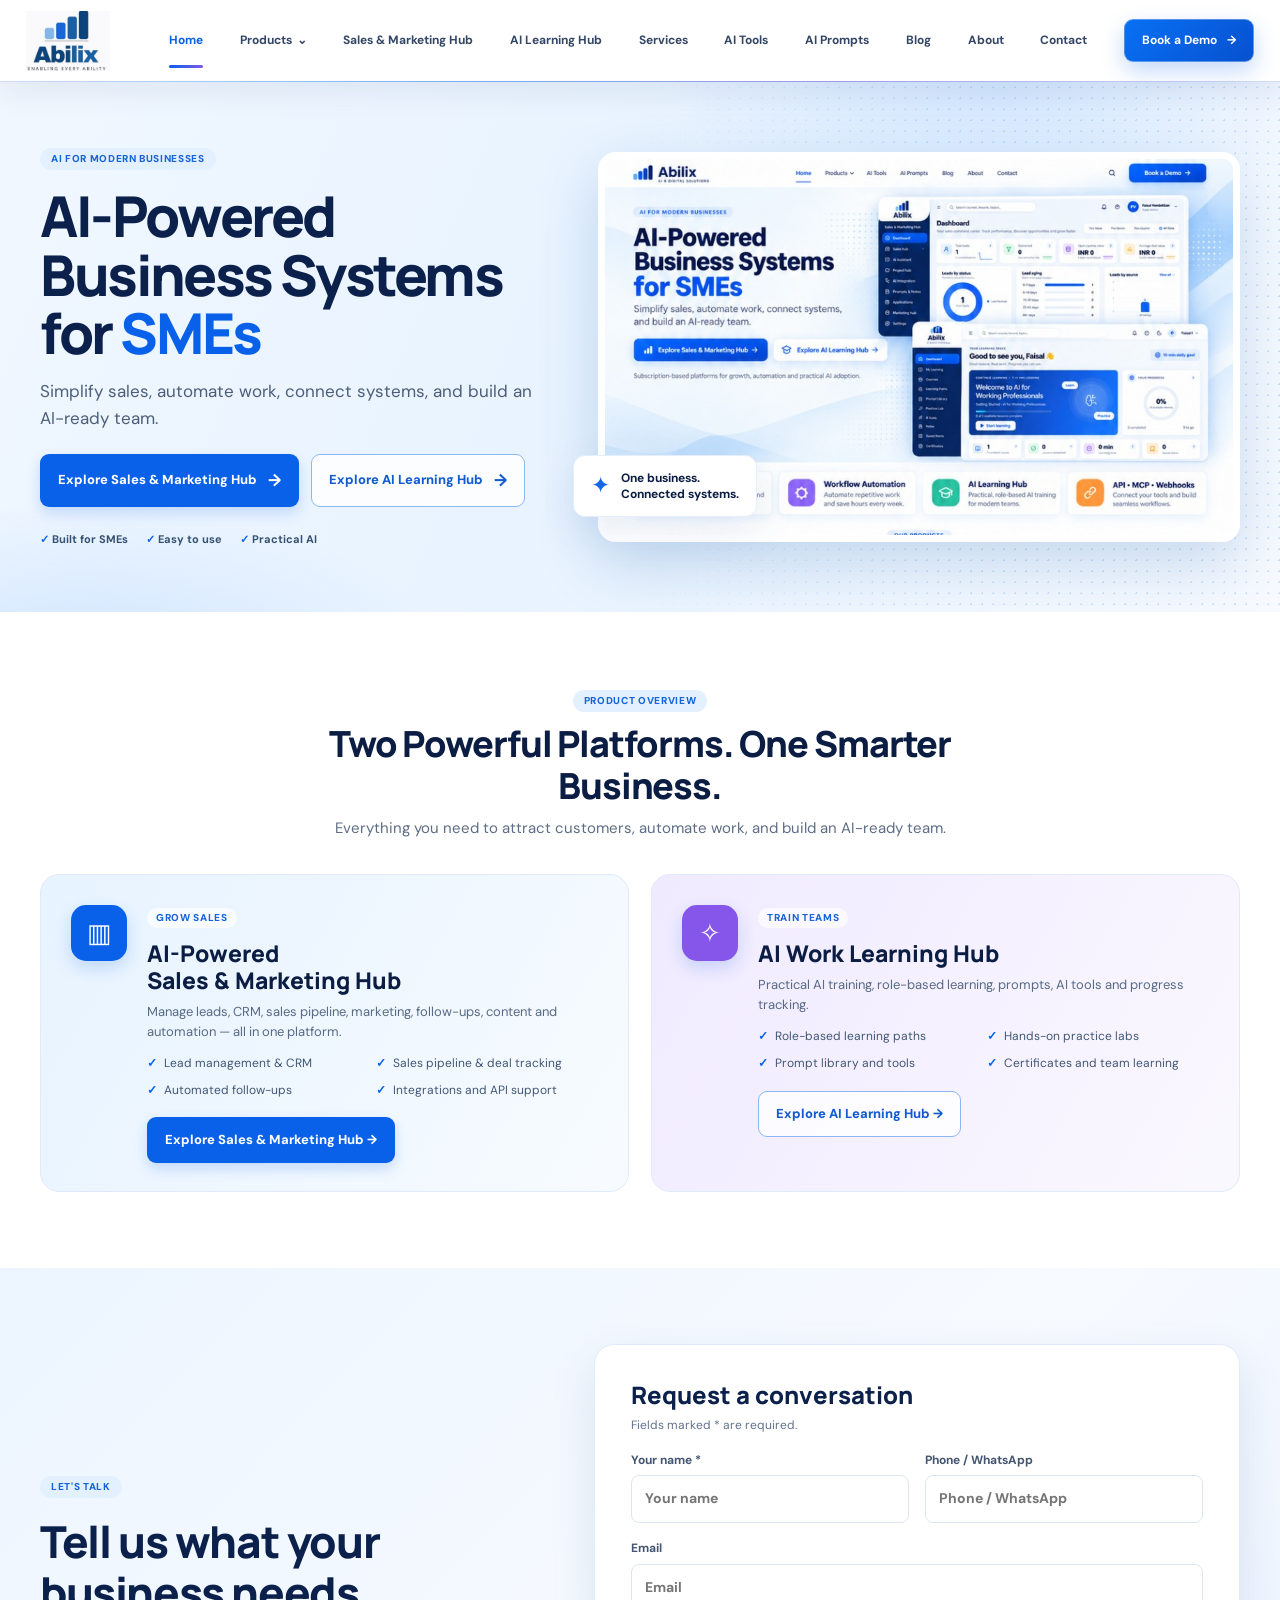
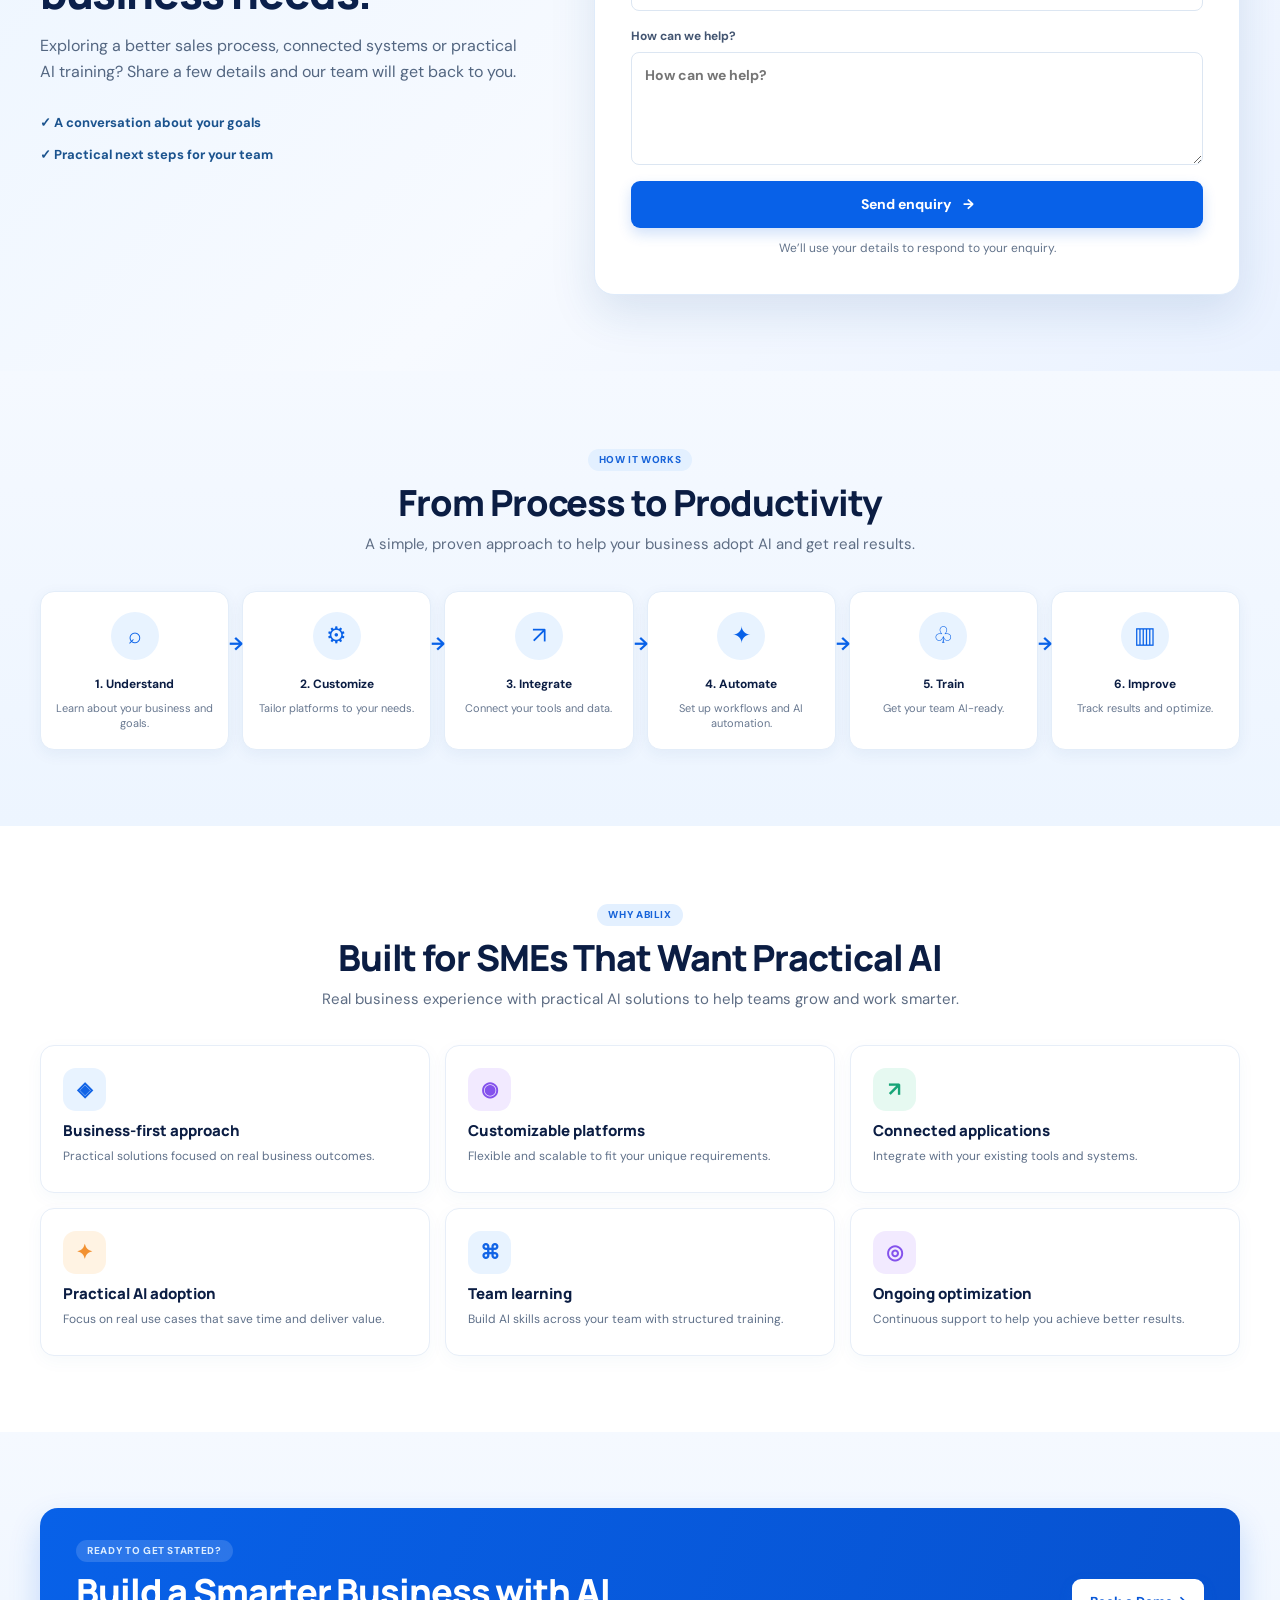
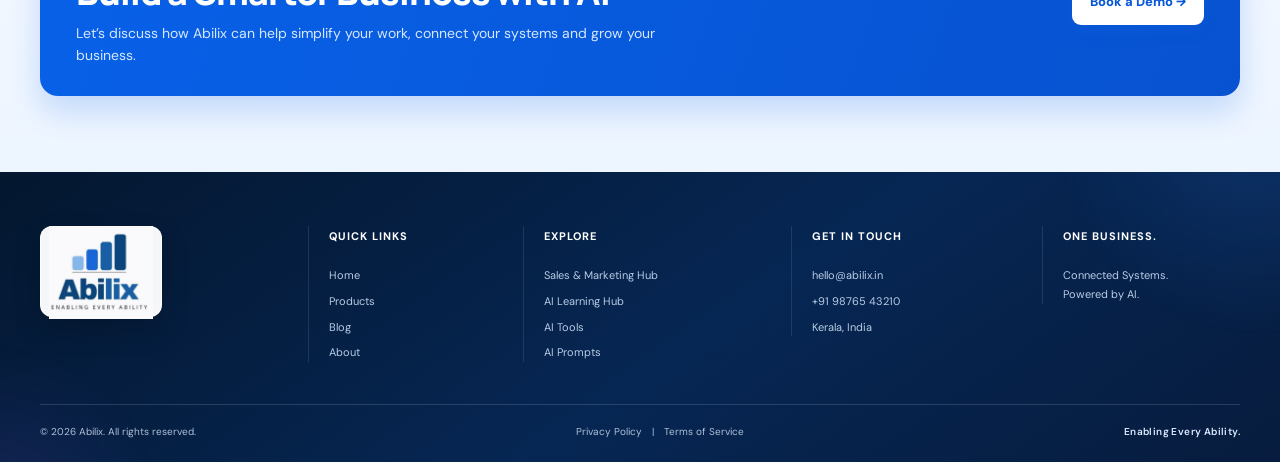
<file: index.html>
<!doctype html>
<html lang="en">
<head>
  <meta charset="utf-8">
  <meta name="viewport" content="width=device-width, initial-scale=1">
  <meta name="theme-color" content="#075ce5">
  <meta name="description" content="Abilix helps growing businesses connect their systems, automate work, and build practical AI skills.">
  <title>Abilix — Enabling Every Ability</title>
  <link rel="preconnect" href="https://fonts.googleapis.com">
  <link rel="preconnect" href="https://fonts.gstatic.com" crossorigin>
  <link href="https://fonts.googleapis.com/css2?family=DM+Sans:wght@400;500;600;700;800&family=Manrope:wght@400;500;600;700;800&display=swap" rel="stylesheet">
  <link rel="stylesheet" href="styles.css?v=logo-crm-20261010">
  <link rel="stylesheet" href="home-form.css?v=2">
  <script defer src="app.js?v=6dd8c7910328"></script>
  <script defer src="home-form.js?v=2"></script>
</head>
<body>
  <div id="app"></div>
</body>
</html>
</file>
<file: styles.css>
:root{--blue:#0861e8;--blue2:#287df3;--navy:#08234d;--ink:#0b1d43;--muted:#5e6d84;--line:#e1eaf6;--pale:#f3f8ff;--white:#fff;--radius:18px;--shadow:0 14px 44px rgba(38,91,164,.1)}
*{box-sizing:border-box}html{scroll-behavior:smooth}body{margin:0;color:var(--ink);font-family:"DM Sans",Arial,sans-serif;background:#fff;font-size:15px;line-height:1.55}img{max-width:100%;display:block}a{color:inherit;text-decoration:none}button,input,textarea,select{font:inherit}button,a{ -webkit-tap-highlight-color:transparent}.container{width:min(1200px,calc(100% - 64px));margin-inline:auto}
.header{height:78px;background:rgba(255,255,255,.94);border-bottom:1px solid rgba(215,228,245,.75);position:sticky;top:0;z-index:50;backdrop-filter:blur(18px)}.nav-wrap{width:min(1320px,calc(100% - 52px));height:100%;margin:auto;display:flex;align-items:center;justify-content:space-between;gap:32px}.logo{display:inline-flex;align-items:center;gap:9px;min-width:160px;color:#092653}.mark{height:34px;display:flex;align-items:end;gap:3px}.mark i{display:block;width:8px;border-radius:4px 4px 2px 2px;background:linear-gradient(180deg,#39a3fb,#0755d3);transform:skewY(-10deg)}.mark i:nth-child(1){height:13px}.mark i:nth-child(2){height:20px}.mark i:nth-child(3){height:27px}.mark i:nth-child(4){height:33px}.logo b{font:800 21px Manrope,sans-serif;letter-spacing:-1px;line-height:1;display:block}.logo small{font-size:7px;letter-spacing:1.05px;font-weight:800;display:block;margin-top:2px}.nav{display:flex;align-items:center;gap:clamp(10px,1.5vw,24px);font-size:12px;font-weight:700;color:#334665}.nav>a:not(.nav-cta){height:78px;display:flex;align-items:center;position:relative;white-space:nowrap}.nav>a:not(.nav-cta):after{content:"";position:absolute;height:2px;background:var(--blue);bottom:18px;left:0;right:100%;transition:right .18s}.nav>a:hover:after,.nav>a.active:after{right:0}.nav>a.active{color:var(--blue)}.chevron{margin-left:5px}.nav-cta{background:var(--blue);color:white;padding:11px 17px;border-radius:9px;box-shadow:0 5px 14px #1264e344;white-space:nowrap}.nav-cta b{margin-left:7px}.menu-toggle{display:none}
.hero{position:relative;overflow:hidden;min-height:530px;display:flex;align-items:center;background:linear-gradient(112deg,#f0f7ff 0%,#e8f3ff 48%,#f7faff 100%)}.hero:before,.hero:after{content:"";position:absolute;pointer-events:none;border-radius:50%;filter:blur(1px)}.hero:before{width:680px;height:360px;right:-60px;top:-190px;background:radial-gradient(ellipse,#b9d9ff8c,transparent 68%)}.hero:after{width:720px;height:320px;left:-280px;bottom:-210px;background:radial-gradient(ellipse,#b8d8ff88,transparent 70%)}.hero-art{position:absolute;right:0;top:0;width:52%;height:100%;opacity:.35;background-image:radial-gradient(#7cb4f2 1px,transparent 1px);background-size:11px 11px;mask-image:linear-gradient(90deg,transparent,#000 50%,#000)}.hero-grid{display:grid;grid-template-columns:.88fr 1.12fr;gap:54px;align-items:center;position:relative;z-index:1;padding-block:48px}.hero-copy{padding:10px 0}.eyebrow{display:inline-flex;align-items:center;color:#1763d9;background:#e3f0ff;border-radius:99px;padding:5px 11px;font-size:10px;line-height:1.2;letter-spacing:.65px;font-weight:800;text-transform:uppercase}.hero h1{font:800 clamp(38px,4.4vw,60px)/1.04 Manrope,sans-serif;letter-spacing:-2.4px;margin:17px 0 15px;color:#0b204b}.hero h1 em{font-style:normal;color:var(--blue)}.hero-copy>p{font-size:17px;line-height:1.6;color:#4d5e79;max-width:520px;margin:0 0 22px}.hero-actions{display:flex;gap:12px;flex-wrap:wrap}.button{border:1px solid transparent;display:inline-flex;align-items:center;justify-content:center;gap:11px;border-radius:9px;padding:12px 17px;font-size:13px;font-weight:800;transition:transform .18s,box-shadow .18s,background .18s;cursor:pointer}.button:hover{transform:translateY(-2px);box-shadow:0 8px 20px #1c62c52b}.button-primary{background:var(--blue);color:#fff;box-shadow:0 6px 14px #1768e833}.button-outline{border-color:#8bb8f5;color:#125bd0;background:#ffffffc9}.button b{font-size:17px}.trust-row{display:flex;gap:18px;flex-wrap:wrap;margin-top:24px;color:#35516f;font-size:11px;font-weight:700}.trust-row span:first-letter{color:var(--blue)}.hero-visual{position:relative;height:390px;display:flex;align-items:center;justify-content:center}.hero-visual>img{width:100%;height:100%;object-fit:cover;object-position:top center;border-radius:18px;border:7px solid #fff;box-shadow:0 22px 60px #145ba734}.hero-home .hero-visual>img,.hero-products .hero-visual>img,.hero-sales .hero-visual>img,.hero-learning .hero-visual>img{object-position:top center}.float-card{position:absolute;bottom:25px;left:-25px;padding:14px 17px;background:#fff;border:1px solid #e5effc;border-radius:12px;box-shadow:var(--shadow);display:flex;gap:11px;align-items:center;font-size:12px;line-height:1.35}.float-card span{color:#1766e8;font-size:23px}.hero-about,.hero-contact,.hero-blog,.hero-services,.hero-tools,.hero-prompts{min-height:420px}.hero-about .hero-visual,.hero-contact .hero-visual,.hero-blog .hero-visual{height:320px}.hero-about .hero-visual>img,.hero-contact .hero-visual>img,.hero-blog .hero-visual>img{object-position:center 38%}
.section{padding:76px 0}.section-soft{background:linear-gradient(180deg,#f5f9ff,#edf5ff)}.section-heading{text-align:center;max-width:760px;margin:0 auto 34px}.section-heading .eyebrow{margin-bottom:11px}.section-heading h2,.cta-banner h2{font:800 clamp(26px,3vw,36px)/1.18 Manrope,sans-serif;letter-spacing:-1.1px;margin:0 0 9px}.section-heading p{margin:0;color:var(--muted);font-size:15px}.feature-grid{display:grid;grid-template-columns:repeat(3,1fr);gap:15px}.feature-grid.four{grid-template-columns:repeat(4,1fr)}.feature-grid.six{grid-template-columns:repeat(3,1fr)}.feature-card{background:#fff;border:1px solid #e7eef8;box-shadow:0 5px 18px #245e9a0a;border-radius:14px;padding:22px;min-height:148px}.feature-card h3{font:800 15px/1.25 Manrope,sans-serif;margin:11px 0 6px}.feature-grid.four .feature-card{display:flex;align-items:center;gap:14px;min-height:108px;padding:17px}.feature-grid.four .feature-card h3{margin:0 0 4px}.feature-card p{font-size:12px;color:#60718a;line-height:1.5;margin:0}.icon-bubble{height:43px;width:43px;flex:0 0 43px;border-radius:13px;background:#e8f3ff;color:#1264e6;display:grid;place-items:center;font-size:20px;font-weight:700}.tint-1{color:#8452ec;background:#f2eaff}.tint-2{color:#17a578;background:#e6f9f1}.tint-3{color:#f29131;background:#fff3e3}
.split-cards{display:grid;grid-template-columns:1fr 1fr;gap:22px}.platform-card{position:relative;padding:30px 32px 28px 106px;border-radius:19px;min-height:294px;overflow:hidden;border:1px solid #e0eafb}.platform-card.blue{background:linear-gradient(120deg,#e7f3ff,#f7fbff)}.platform-card.violet{background:linear-gradient(120deg,#f0eaff,#faf8ff)}.platform-icon{position:absolute;top:30px;left:30px;border-radius:15px;background:var(--blue);color:white;width:56px;height:56px;display:grid;place-items:center;font-size:26px;box-shadow:0 7px 17px #1768e833}.violet .platform-icon{background:#8655e9}.platform-card .eyebrow{background:#ffffffb0;padding:4px 9px}.platform-card h3{font:800 23px/1.16 Manrope,sans-serif;margin:12px 0 8px}.platform-card p{max-width:480px;color:#586a84;margin:0 0 12px;font-size:13px}.platform-card ul{padding:0;margin:0 0 18px;list-style:none;display:grid;grid-template-columns:1fr 1fr;gap:8px;color:#425774;font-size:12px}.platform-card li:before{content:"✓";color:var(--blue);font-weight:900;margin-right:7px}.steps{display:grid;grid-template-columns:repeat(6,1fr);gap:13px}.step{text-align:center;padding:20px 14px 17px;background:#fff;border:1px solid #e3edf9;border-radius:14px;box-shadow:0 4px 15px #204e8910;position:relative}.step:not(:last-child):after{content:"→";position:absolute;right:-15px;top:39px;color:var(--blue);font-size:18px;font-weight:800;z-index:2}.step-icon{height:48px;width:48px;border-radius:50%;background:#e8f3ff;color:var(--blue);display:grid;place-items:center;font-size:23px;margin:0 auto 12px}.step b{font-size:12px}.step p{font-size:11px;color:#687890;line-height:1.4;margin:6px 0 0}.cta-banner{display:flex;justify-content:space-between;align-items:center;gap:30px;background:linear-gradient(110deg,#0861e8,#0752d0);color:#fff;padding:30px 36px;border-radius:18px;box-shadow:0 15px 32px #0b5de433}.cta-banner .eyebrow{background:#ffffff25;color:#dcedff}.cta-banner h2{margin:9px 0;color:#fff}.cta-banner p{margin:0;color:#d7e7ff;max-width:640px;font-size:14px}.cta-banner>.button{background:#fff;color:#0757d8;white-space:nowrap}
.contact-layout{display:grid;grid-template-columns:1.45fr .8fr;gap:24px;align-items:start}.contact-form,.info-card{background:#fff;padding:28px;border:1px solid #e5edf8;border-radius:18px;box-shadow:var(--shadow)}.contact-form{background:linear-gradient(145deg,#f6faff,#fff)}.contact-form h2,.info-card h2{font:800 24px Manrope,sans-serif;margin:11px 0 3px}.contact-form>p,.info-card>p{color:var(--muted);font-size:13px;margin:0 0 21px}.form-grid{display:grid;grid-template-columns:1fr 1fr;gap:14px}.contact-form label{display:block;font-size:12px;font-weight:700;color:#435571}.contact-form input:not([type=checkbox]),.contact-form select,.contact-form textarea,.sidebar input,.subscribe input{width:100%;margin-top:6px;padding:12px 13px;border:1px solid #dce6f2;border-radius:8px;background:#fff;color:var(--ink);outline:none}.contact-form input:focus,.contact-form select:focus,.contact-form textarea:focus{border-color:#76aaf2;box-shadow:0 0 0 3px #e8f2ff}.contact-form fieldset{border:0;padding:0;margin:17px 0}.contact-form legend{font-size:12px;font-weight:800;margin-bottom:9px}.check-grid{display:grid;grid-template-columns:1fr 1fr;gap:9px}.check-grid label{font-weight:500;color:#51617a}.check-grid input{accent-color:var(--blue);vertical-align:middle}.contact-form textarea{resize:vertical}.submit{width:100%;margin-top:15px}.form-status{color:#157248!important;margin:9px 0 0!important;min-height:20px}.contact-info{display:grid;gap:18px}.contact-item{display:flex;align-items:center;gap:13px;margin-top:17px}.contact-item p{margin:0;display:grid;font-size:12px}.contact-item a{font-weight:800;color:var(--blue)}.contact-item .icon-bubble{border-radius:50%}.map-art{height:180px;border-radius:12px;margin-top:13px;background:radial-gradient(circle at 49% 45%,#fff 0 10%,transparent 11%),linear-gradient(34deg,transparent 47%,#fff 48% 51%,transparent 52%),linear-gradient(120deg,#d2edeb,#f3f0d9 44%,#cee7dc);display:flex;flex-direction:column;align-items:center;justify-content:center;color:#e53b48;text-shadow:0 1px white}.map-art b{font-size:14px;color:#164576}.map-art small{color:#60718a}
.faq-grid{display:grid;grid-template-columns:1fr 1fr;gap:13px}.faq-grid details{background:#fff;padding:18px 20px;border:1px solid #e2ebf6;border-radius:13px}.faq-grid summary{font-size:13px;font-weight:800;cursor:pointer;list-style:none;display:flex;justify-content:space-between;gap:20px}.faq-grid summary::-webkit-details-marker{display:none}.faq-grid summary b{color:var(--blue)}.faq-grid details p{font-size:12px;color:var(--muted);margin:11px 0 0}
.blog-filter{margin-bottom:25px}.blog-filter>div{display:flex;gap:9px;flex-wrap:wrap;margin-top:12px}.chip{border:1px solid #e2eafa;border-radius:10px;background:#fff;color:#314867;padding:10px 15px;font-weight:700;font-size:12px;cursor:pointer}.chip.selected,.chip:hover{color:var(--blue);border-color:#7eb2f8;background:#eef6ff}.blog-layout{display:grid;grid-template-columns:1fr 250px;gap:23px}.article-grid{display:grid;grid-template-columns:1fr 1fr;gap:17px}.article-card{overflow:hidden;border:1px solid #e3ebf5;border-radius:15px;background:white;box-shadow:0 5px 20px #214c790c}.article-card>img{width:100%;height:190px;object-fit:cover}.article-content{padding:17px}.article-content .eyebrow{font-size:9px}.article-content small{float:right;color:#7b899e;font-size:10px}.article-content h3{font:800 17px Manrope,sans-serif;margin:12px 0 7px}.article-content p,.article-content a{font-size:12px;color:#63718a}.article-content a{display:inline-block;color:var(--blue);font-weight:800;margin-top:9px}.sidebar{background:#f6faff;border:1px solid #e3edf8;padding:20px;border-radius:15px;height:max-content}.sidebar h3{font:800 15px Manrope,sans-serif}.sidebar p{font-size:12px;color:#556981;border-bottom:1px solid #e1e9f3;padding-bottom:9px}.subscribe{display:flex;gap:8px;min-width:min(450px,100%)}.subscribe input{margin:0}.subscribe button{white-space:nowrap}
.footer{background:#061f46;color:#e4efff;padding-top:44px}.footer-top{display:grid;grid-template-columns:1.3fr 1fr 1.3fr 1.2fr 1.1fr;gap:28px;padding-bottom:35px}.logo-light{color:#fff;align-self:start}.footer h4{font-size:12px;margin:3px 0 12px;color:white}.footer-top>div:not(:first-child){display:flex;flex-direction:column;gap:7px}.footer-top a:not(.logo),.footer-top p{font-size:11px;color:#bfcee3;margin:0}.footer-top a:hover{color:white}.footer-bottom{border-top:1px solid #ffffff24;padding:17px 0 20px;display:flex;justify-content:space-between;gap:12px;color:#afc1d8;font-size:10px}.footer-bottom b{font-weight:600}
@media(min-width:1500px){.container{width:min(1320px,calc(100% - 100px))}.hero{min-height:590px}.hero-visual{height:450px}}
@media(max-width:1100px){.nav-wrap{width:calc(100% - 32px)}.logo{min-width:auto}.nav{gap:11px;font-size:11px}.nav-cta{padding:10px 12px}.hero-grid{gap:32px}.hero h1{font-size:48px}.hero-visual{height:340px}.feature-grid.four{grid-template-columns:repeat(2,1fr)}.steps{grid-template-columns:repeat(3,1fr)}.step:nth-child(3):after{display:none}.footer-top{grid-template-columns:1.2fr 1fr 1.3fr 1.1fr}}
@media(max-width:1100px){.container{width:calc(100% - 40px)}.header{height:68px}.nav-wrap{width:calc(100% - 36px)}.menu-toggle{display:flex;width:42px;height:42px;border:1px solid #dce8f7;border-radius:10px;background:white;align-items:center;justify-content:center;flex-direction:column;gap:5px;z-index:2}.menu-toggle span{width:18px;height:2px;background:#0a2e64;border-radius:3px;transition:transform .2s}.menu-toggle[aria-expanded=true] span:first-child{transform:translateY(3.5px) rotate(45deg)}.menu-toggle[aria-expanded=true] span:last-child{transform:translateY(-3.5px) rotate(-45deg)}.nav{display:none;position:absolute;top:68px;left:0;right:0;padding:14px 20px 22px;background:#fff;border-bottom:1px solid var(--line);box-shadow:0 18px 25px #173b641b;align-items:stretch;flex-direction:column;gap:0;max-height:calc(100dvh - 68px);overflow:auto}.nav.open{display:flex}.nav>a:not(.nav-cta){height:auto;padding:13px 8px;border-bottom:1px solid #eef3f9;font-size:14px}.nav>a:not(.nav-cta):after{display:none}.nav-cta{align-self:flex-start;margin:14px 0 0;padding:12px 17px}.hero{min-height:auto}.hero-grid{grid-template-columns:1fr;gap:24px;padding-block:48px 42px}.hero-copy{max-width:640px}.hero h1{font-size:clamp(38px,7vw,56px)}.hero-visual{height:min(55vw,400px);min-height:250px;margin:0 8px}.float-card{left:-10px;bottom:14px}.hero-about .hero-visual,.hero-contact .hero-visual,.hero-blog .hero-visual{height:min(52vw,350px)}.section{padding:58px 0}.split-cards{gap:14px}.platform-card{padding:25px 21px;min-height:auto}.platform-icon{position:static;width:45px;height:45px;margin-bottom:12px}.platform-card h3{font-size:20px}.platform-card ul{grid-template-columns:1fr}.feature-grid,.feature-grid.six{grid-template-columns:repeat(2,1fr)}.contact-layout{grid-template-columns:1fr}.contact-info{grid-template-columns:1fr 1fr}.blog-layout{grid-template-columns:1fr}.sidebar{display:grid;grid-template-columns:1fr 1fr;column-gap:16px}.footer-top{grid-template-columns:repeat(3,1fr)}.footer-top>.logo{grid-row:span 2}.cta-banner{padding:25px;align-items:flex-start;flex-direction:column}}
@media(max-width:560px){body{font-size:14px}.container{width:calc(100% - 32px)}.logo b{font-size:19px}.hero-grid{padding-block:37px 34px;gap:22px}.hero h1{font-size:clamp(35px,10vw,46px);letter-spacing:-1.7px;margin-top:13px}.hero-copy>p{font-size:15px}.hero-actions{display:grid;grid-template-columns:1fr;max-width:320px}.button{padding:13px 15px}.hero-visual{height:63vw;min-height:225px;margin:0 3px}.hero-visual>img{border-width:5px;border-radius:13px}.float-card{font-size:10px;padding:10px 12px;left:-5px}.trust-row{gap:10px;font-size:10px}.section{padding:46px 0}.section-heading{margin-bottom:25px}.section-heading h2,.cta-banner h2{font-size:26px}.section-heading p{font-size:13px}.feature-grid,.feature-grid.four,.feature-grid.six{grid-template-columns:1fr;gap:10px}.feature-grid.four .feature-card{min-height:85px}.feature-card{min-height:auto;padding:17px}.feature-card h3{font-size:14px}.split-cards{grid-template-columns:1fr}.platform-card{padding:21px}.platform-card ul{grid-template-columns:1fr 1fr;font-size:11px}.steps{grid-template-columns:repeat(2,1fr);gap:10px}.step{padding:15px 9px}.step:nth-child(3):after{display:block}.step:nth-child(even):after{display:none}.step-icon{width:42px;height:42px}.step p{font-size:10px}.cta-banner{padding:22px;border-radius:14px}.cta-banner>.button{width:100%}.contact-form,.info-card{padding:20px}.contact-form h2,.info-card h2{font-size:21px}.form-grid{grid-template-columns:1fr;gap:12px}.check-grid{grid-template-columns:1fr 1fr;gap:10px}.faq-grid{grid-template-columns:1fr}.contact-info{grid-template-columns:1fr}.blog-filter>div{gap:6px}.chip{padding:8px 11px}.article-grid{grid-template-columns:1fr}.article-card>img{height:200px}.sidebar{display:block}.subscribe{min-width:0;width:100%;flex-direction:column}.footer-top{grid-template-columns:1fr 1fr;gap:23px}.footer-top>.logo{grid-row:auto;grid-column:span 2}.footer-bottom{flex-direction:column;gap:6px;font-size:9px}.hero-about,.hero-contact,.hero-blog,.hero-services,.hero-tools,.hero-prompts{min-height:auto}}
@media(prefers-reduced-motion:reduce){*,*::before,*::after{scroll-behavior:auto!important;transition:none!important}}

/* Display the supplied Abilix artwork without its outer whitespace. */
/* Home page motion is opt-in; content stays visible without animation support. */
@media(prefers-reduced-motion:no-preference){
  .home-page .hero-copy>*{animation:home-rise .75s cubic-bezier(.22,1,.36,1) both}
  .home-page .hero-copy>h1{animation-delay:.09s}
  .home-page .hero-copy>p{animation-delay:.18s}
  .home-page .hero-actions{animation-delay:.27s}
  .home-page .trust-row{animation-delay:.36s}
  .home-page .hero-visual>img{animation:home-rise 1s .18s cubic-bezier(.22,1,.36,1) backwards}
  .home-page .float-card{animation:home-float 4s .45s ease-in-out backwards}
  .home-page .hero-art{animation:home-grid-drift 4.5s ease-in-out}
  .home-page .platform-card,.home-page .feature-card,.home-page .step{
    transition:transform .25s ease,box-shadow .25s ease,border-color .25s ease;
  }
  .home-page .button b{transition:transform .2s ease}
  .home-page .button:hover b,.home-page .button:focus-visible b{transform:translateX(4px)}
  .home-page .hero-copy:focus-within>*{animation:none}
}
@media(prefers-reduced-motion:no-preference) and (hover:hover) and (pointer:fine){
  .home-page .platform-card:hover,.home-page .feature-card:hover,.home-page .step:hover{
    transform:translateY(-5px);border-color:#9bc3f7;box-shadow:0 16px 32px #245e9a18;
  }
}
@keyframes home-rise{
  from{opacity:0;transform:translateY(22px)}
  to{opacity:1;transform:translateY(0)}
}
@keyframes home-float{
  0%,100%{transform:translateY(0)}
  30%{transform:translateY(-9px)}
  65%{transform:translateY(-3px)}
}
@keyframes home-grid-drift{
  0%,100%{transform:translateY(0);opacity:.35}
  50%{transform:translateY(-12px);opacity:.5}
}

.header{
  height:82px;
  background:rgba(255,255,255,.9);
  border-bottom:1px solid rgba(172,201,239,.58);
  box-shadow:0 10px 32px rgba(8,35,77,.07);
}
.header:after{
  content:"";position:absolute;inset:auto 0 -1px;height:1px;pointer-events:none;
  background:linear-gradient(90deg,transparent,#2480f080 35%,#7457e680 65%,transparent);
}
.nav>a:not(.nav-cta){height:82px}
.nav>a:not(.nav-cta):after{bottom:14px;height:3px;border-radius:99px;background:linear-gradient(90deg,var(--blue),#7d59e8)}
.nav-cta{
  border:1px solid rgba(255,255,255,.32);
  background:linear-gradient(135deg,#0870f4,#0751cf);
  box-shadow:0 9px 22px rgba(8,97,232,.24);
}
.nav-cta:hover{background:linear-gradient(135deg,#147cf8,#0648bd)}
.header .nav-wrap{align-items:center;justify-content:flex-start;gap:clamp(42px,4.6vw,72px)}
.header .nav{height:100%;align-items:center;justify-content:space-between;gap:10px;flex:1;min-width:0}
.header .logo{height:100%;min-width:84px;gap:0;align-items:center;flex:0 0 84px}
.header .logo-frame{display:block;width:84px;height:60px;overflow:hidden;flex:none}
.header .logo-image{display:block;width:84px;height:auto;max-width:none;transform:translateY(-7px)}

.footer{
  position:relative;overflow:hidden;padding-top:54px;
  background:linear-gradient(145deg,#04172f 0%,#062653 55%,#071c3e 100%);
}
.footer:before,.footer:after{content:"";position:absolute;border-radius:50%;pointer-events:none;filter:blur(2px)}
.footer:before{width:420px;height:420px;right:-190px;top:-250px;background:radial-gradient(circle,#287df32d,transparent 69%)}
.footer:after{width:330px;height:330px;left:-170px;bottom:-210px;background:radial-gradient(circle,#7d59e821,transparent 70%)}
.footer-top,.footer-bottom{position:relative;z-index:1}
.footer-top{gap:34px;padding-bottom:42px;align-items:start}
.footer-top>div:not(:first-child){padding-left:20px;border-left:1px solid rgba(255,255,255,.1)}
.footer h4{margin:2px 0 14px;font-size:11px;letter-spacing:.09em;text-transform:uppercase;color:#fff}
.footer-top a:not(.logo),.footer-top p{font-size:11px;line-height:1.7;color:#b9cce6}
.footer-top a:not(.logo){width:max-content;max-width:100%;transition:color .18s,transform .18s}
.footer-top a:not(.logo):hover{color:#fff;transform:translateX(3px)}
.logo-light{
  min-width:0;justify-self:start;align-self:start;padding:7px 8px;
  border:1px solid rgba(255,255,255,.72);border-radius:12px;
  background:rgba(255,255,255,.96);box-shadow:0 12px 28px rgba(0,0,0,.18);
}
.logo-light .logo-frame{width:104px;height:75px}
.logo-light .logo-image{width:104px;transform:translateY(-8px)}
.footer-bottom{padding:19px 0 22px;border-top:1px solid rgba(255,255,255,.14)}
.footer-bottom b{color:#dceaff;letter-spacing:.04em}

@media(max-width:1100px){
  .header{height:72px}
  .header .nav-wrap{justify-content:space-between;gap:20px}
  .header .logo{min-width:76px;flex-basis:76px}
  .header .logo-frame{width:76px;height:55px}
  .header .logo-image{width:76px;transform:translateY(-6px)}
  .header .nav{height:auto;align-items:stretch}
  .nav{top:72px;max-height:calc(100dvh - 72px)}
  .nav>a:not(.nav-cta){height:auto}
  .footer-top{grid-template-columns:.82fr 1fr 1fr;align-items:stretch}
  .footer-top>.logo{grid-row:1 / span 2;align-self:center;justify-self:center}
  .logo-light .logo-frame{width:96px;height:69px}
  .logo-light .logo-image{width:96px;transform:translateY(-8px)}
  .footer-top>div:not(:first-child){padding-left:16px}
}
@media(max-width:560px){
  .header{height:68px}
  .nav{top:68px;max-height:calc(100dvh - 68px)}
  .footer{padding-top:40px}
  .footer-top{gap:24px 18px;padding-bottom:30px}
  .footer-top>.logo{grid-column:1/-1;justify-self:center;align-self:start}
  .footer-top>div:not(:first-child){padding-left:13px}
  .logo-light{padding:6px 8px}
  .logo-light .logo-frame{width:92px;height:66px}
  .logo-light .logo-image{width:92px;transform:translateY(-7px)}
  .footer-bottom{align-items:center;text-align:center}
}
</file>
<file: home-form.css>
.home-lead-section{background:linear-gradient(135deg,#ecf5ff 0%,#f7faff 55%,#eaf2ff 100%)}
.home-lead-grid{display:grid;grid-template-columns:.85fr 1.15fr;gap:clamp(30px,6vw,90px);align-items:center}
.home-lead-panel{min-width:0}
.home-lead-copy h2{font:800 clamp(30px,3.5vw,44px)/1.14 Manrope,sans-serif;letter-spacing:-1.4px;color:#0b204b;margin:18px 0 16px;max-width:500px}
.home-lead-copy p{font-size:16px;line-height:1.65;color:#536681;max-width:490px;margin:0}
.home-lead-points{display:grid;gap:12px;margin-top:27px;color:#1b538e;font-size:13px;font-weight:700}
.home-lead-form{display:grid;gap:16px;background:#fff;border:1px solid #dfebfa;border-radius:20px;box-shadow:0 18px 45px #184f9220;padding:clamp(22px,3vw,36px)}
.home-lead-form h3{font:800 24px/1.2 Manrope,sans-serif;color:#0b204b;margin:0}
.home-lead-form>p{margin:-10px 0 0;color:#62738b;font-size:12px}
.home-lead-fields{display:grid;grid-template-columns:1fr 1fr;gap:16px}
.home-lead-wide{grid-column:1/-1}
.home-lead-form label{display:grid;gap:6px;color:#435571;font-size:12px;font-weight:700}
.home-lead-form input,.home-lead-form select,.home-lead-form textarea{width:100%;min-width:0;border:1px solid #dce6f2;border-radius:8px;background:#fff;color:#0b204b;padding:12px 13px;font:inherit;font-size:14px;outline:none}
.home-lead-form textarea{resize:vertical;min-height:106px}
.home-lead-form input:focus,.home-lead-form select:focus,.home-lead-form textarea:focus{border-color:#76aaf2;box-shadow:0 0 0 3px #e8f2ff}
.home-lead-form .button{width:100%;font-size:14px}
.home-lead-form .button:disabled{opacity:.65;cursor:wait}
.home-lead-form .home-lead-note{margin:-5px 0 0;text-align:center}
.home-lead-panel .crm-form-note{box-shadow:0 8px 22px #184f9214}
@media(max-width:900px){.home-lead-grid{grid-template-columns:1fr;gap:28px}.home-lead-copy h2,.home-lead-copy p{max-width:680px}}
@media(max-width:560px){.home-lead-fields{grid-template-columns:1fr;gap:14px}.home-lead-wide{grid-column:auto}.home-lead-form{gap:14px}.home-lead-copy h2{font-size:30px}}
</file>
